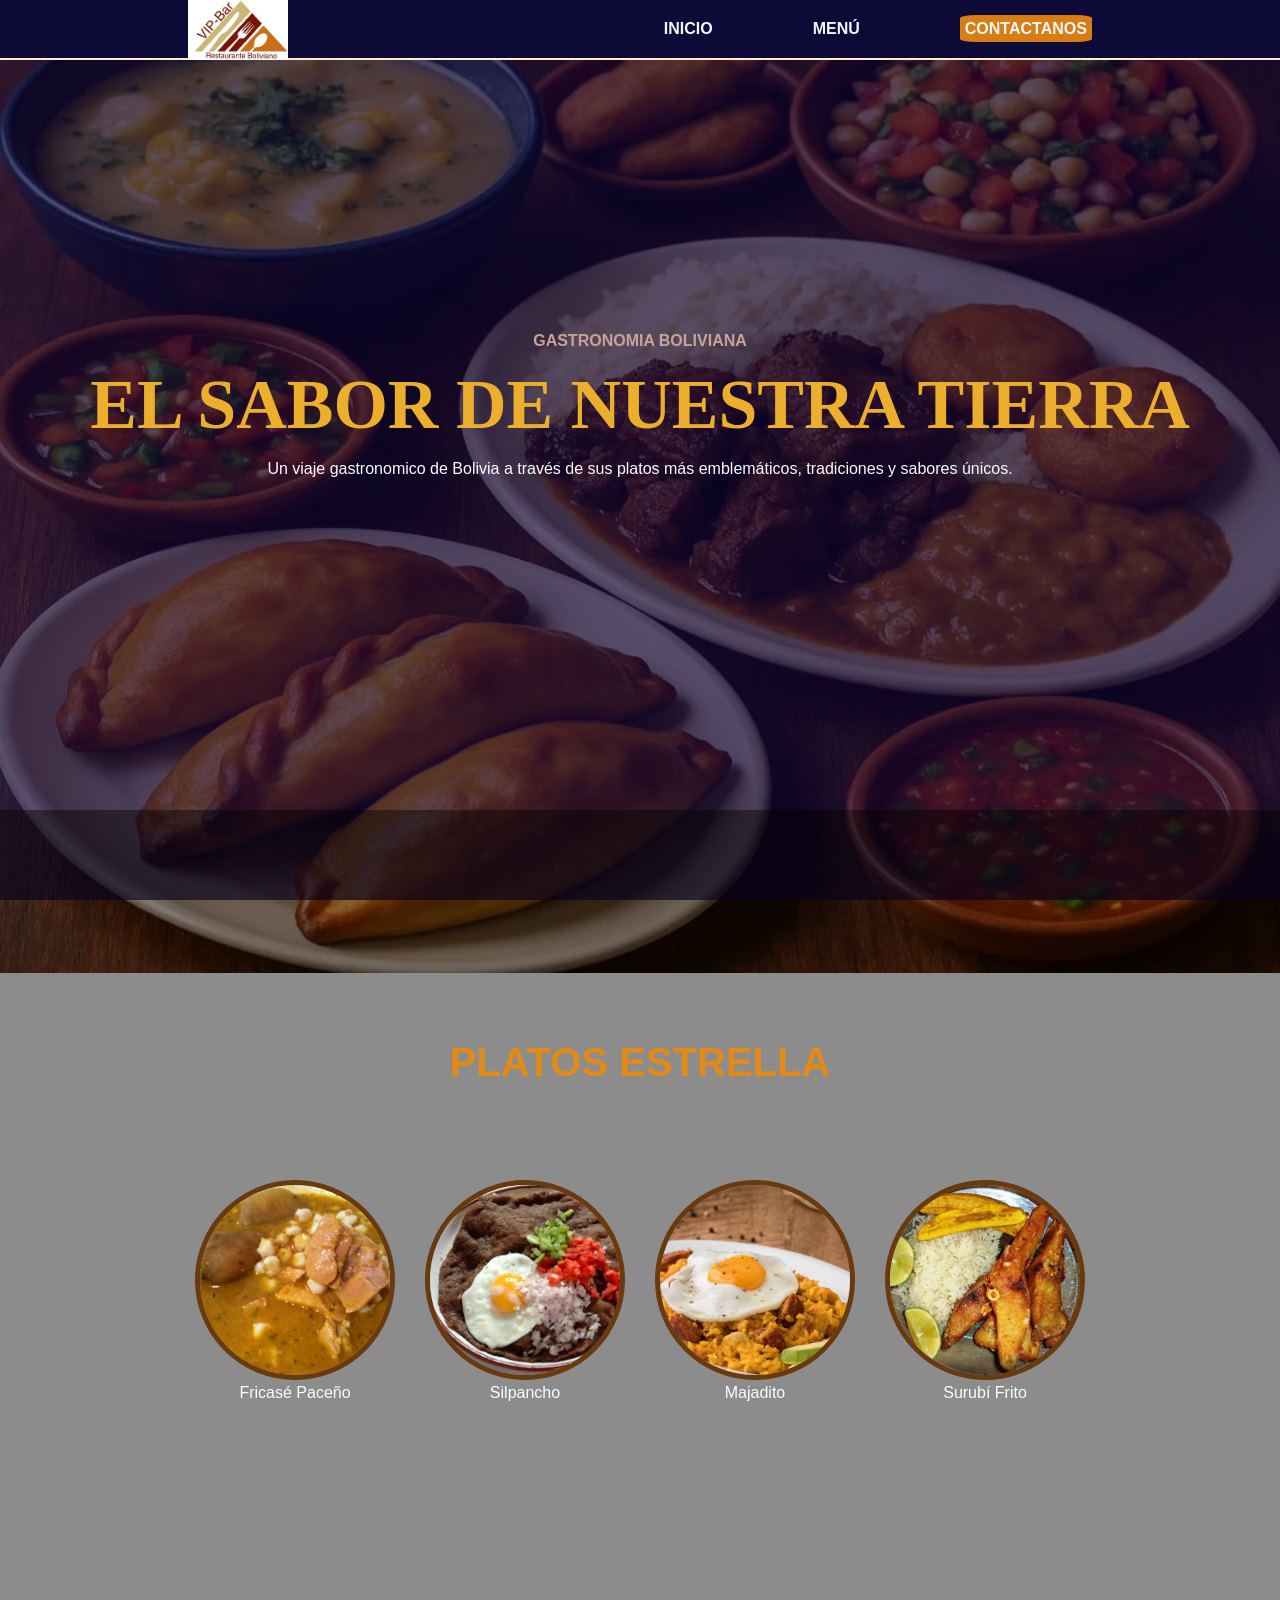
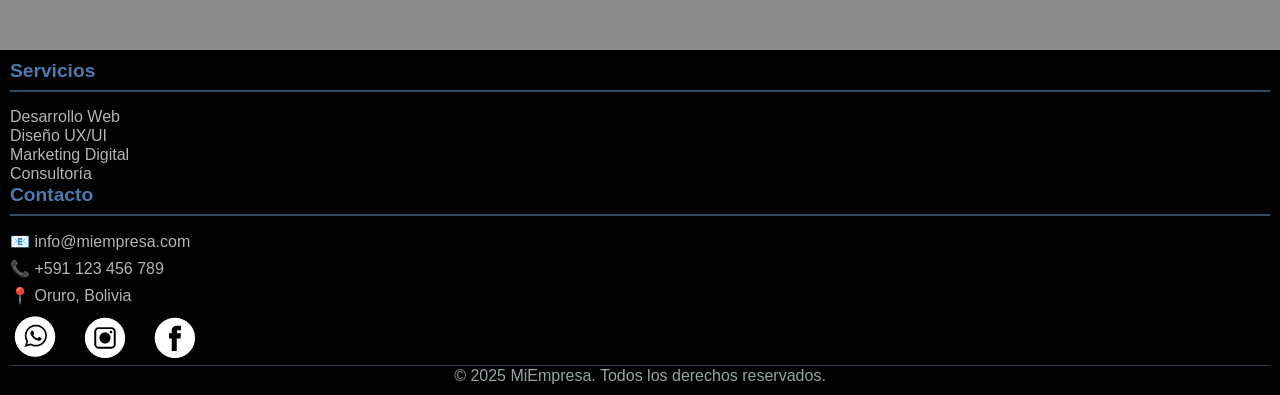
<file: index.html>
<!DOCTYPE html>
<html lang="en">
<head>
    <meta charset="UTF-8">
    <meta name="viewport" content="width=device-width, initial-scale=1.0">
    <title>Platos TIpicos de BOLIVIA</title>
    <link rel="icon" href="logo bol.webp">
    <link rel="stylesheet" href="style.css">
</head>
<body>
    <nav>
        <div class="logo">
            <img src="logo bol.webp" alt="">
        </div>
        <ul class="enlaces">
            <li><a class="enlace" href="platos.html">INICIO</a></li>
            <li><a class="enlace" href="menu.html">MENÚ</a></li>
            <li><a class="enlace contactos" href="contactanos.html">CONTACTANOS</a></li>
        </ul>
    </nav>
    <div class="fondo">
        <div class="parrafo">
            <p>GASTRONOMIA BOLIVIANA</p>
            <h1>EL SABOR DE NUESTRA TIERRA</h1>
            <p class="texto">Un viaje gastronomico de Bolivia a través de sus platos más emblemáticos, tradiciones y sabores únicos.</p>
        </div>
        <div class="contenedor">
            <h2>PLATOS ESTRELLA</h2>
            <div class="cuadros">
                <div class="cuadro">
                    <img src="img1.jpg" alt="">
                    <div class="comida">
                        <p>Fricasé Paceño</p>
                    </div>
                </div>
                <div class="cuadro">
                    <img src="img2.jpg" alt="">
                    <div class="comida">
                        <p>Silpancho</p>
                    </div>
                </div>
                <div class="cuadro">
                    <img src="img3.jpg" alt="">
                    <div class="comida">
                        <p>Majadito</p>
                    </div>
                </div>
                <div class="cuadro">
                    <img src="img4.png" alt="">
                    <div class="comida">
                        <p>Surubí Frito</p>
                    </div>
                </div>
            </div>
        </div>
    </div>
    <footer>
        <div class="footer-section">
            <h4>Servicios</h4>
            <ul class="footer-links">
                <li><a href="#">Desarrollo Web</a></li>
                <li><a href="#">Diseño UX/UI</a></li>
                <li><a href="#">Marketing Digital</a></li>
                <li><a href="#">Consultoría</a></li>
            </ul>
        </div>
        <div class="footer-section">
            <h4>Contacto</h4>
            <div class="footer-contact">
                <p>📧 info@miempresa.com</p>
                <p>📞 +591 123 456 789</p>
                <p>📍 Oruro, Bolivia</p>
            </div>
        </div>
        <div class="redes">
            <a href="https://web.whatsapp.com/">
                <img src="whatsapp.png">
            </a>
            <a href="https://www.instagram.com/?hl=es-la%3F%2F">
                <img src="instagram.png" alt="">
            </a>
            <a href="https://www.facebook.com/">
                <img src="facebook.png" alt="">
            </a>
        </div>
        <div class="footer-bottom">
            <p>&copy; 2025 MiEmpresa. Todos los derechos reservados.</p>
        </div>
    </footer>
</body>
</html>
</file>
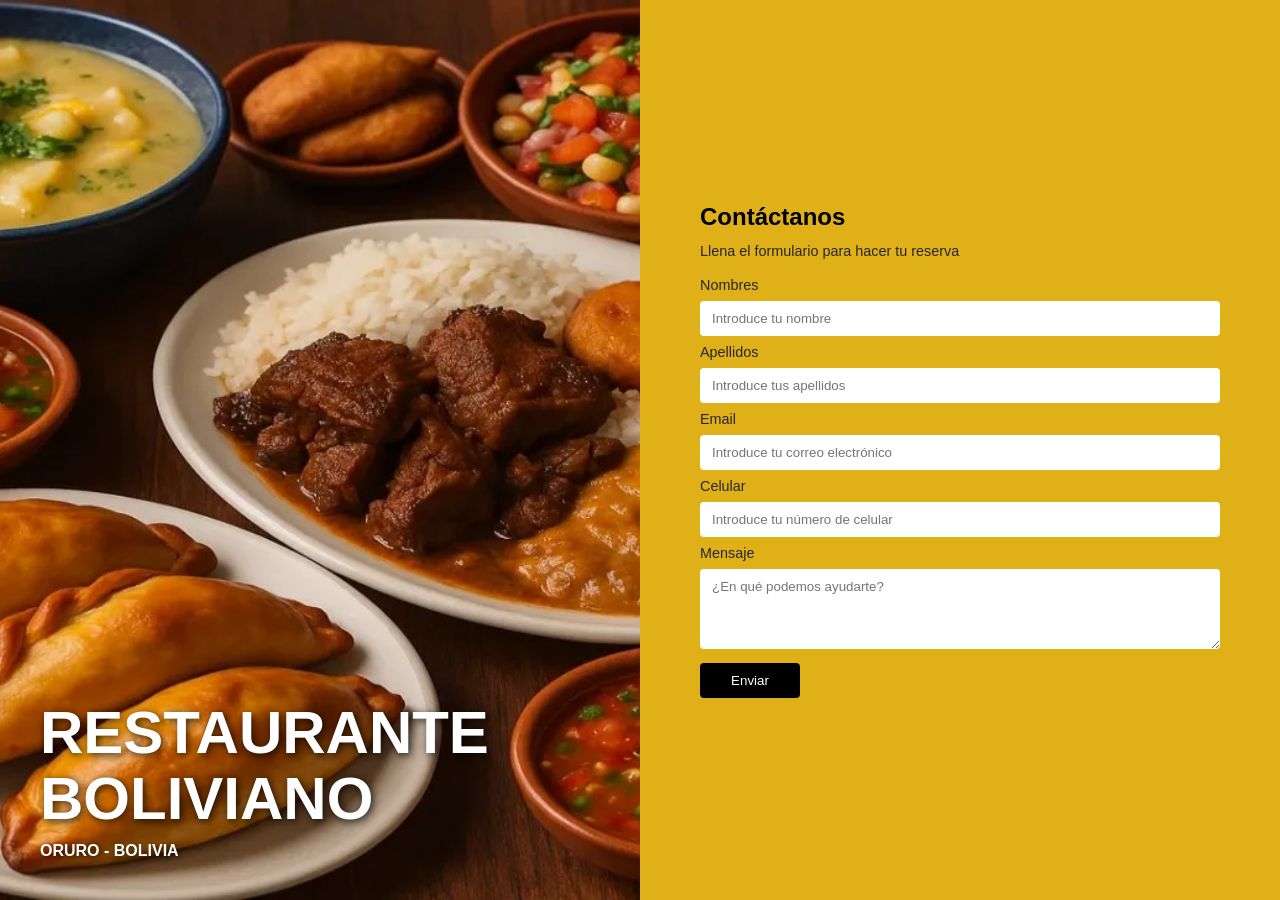
<file: contactanos.html>
<!DOCTYPE html>
<html lang="en">
<head>
    <meta charset="UTF-8">
    <meta name="viewport" content="width=device-width, initial-scale=1.0">
    <title>Document</title><link rel="stylesheet" href="style3.css">
</head>
<body>
    <section class="contacto">
        <div class="contacto-imagen">
            <h1>RESTAURANTE</h1>
            <h1>BOLIVIANO</h1>
            <p>ORURO - BOLIVIA</p>
        </div>
    <div class="contacto-form">
        <h2>Contáctanos</h2>
        <p>Llena el formulario para hacer tu reserva</p>

        <label>Nombres</label>
        <input type="text" placeholder="Introduce tu nombre">

        <label>Apellidos</label>
        <input type="text" placeholder="Introduce tus apellidos">

        <label>Email</label>
        <input type="email" placeholder="Introduce tu correo electrónico">

        <label>Celular</label>
        <input type="tel" placeholder="Introduce tu número de celular">

        <label>Mensaje</label>
        <textarea placeholder="¿En qué podemos ayudarte?"></textarea>

        <button type="submit">Enviar</button>
    </div>
</section>
</body>
</html>
</file>
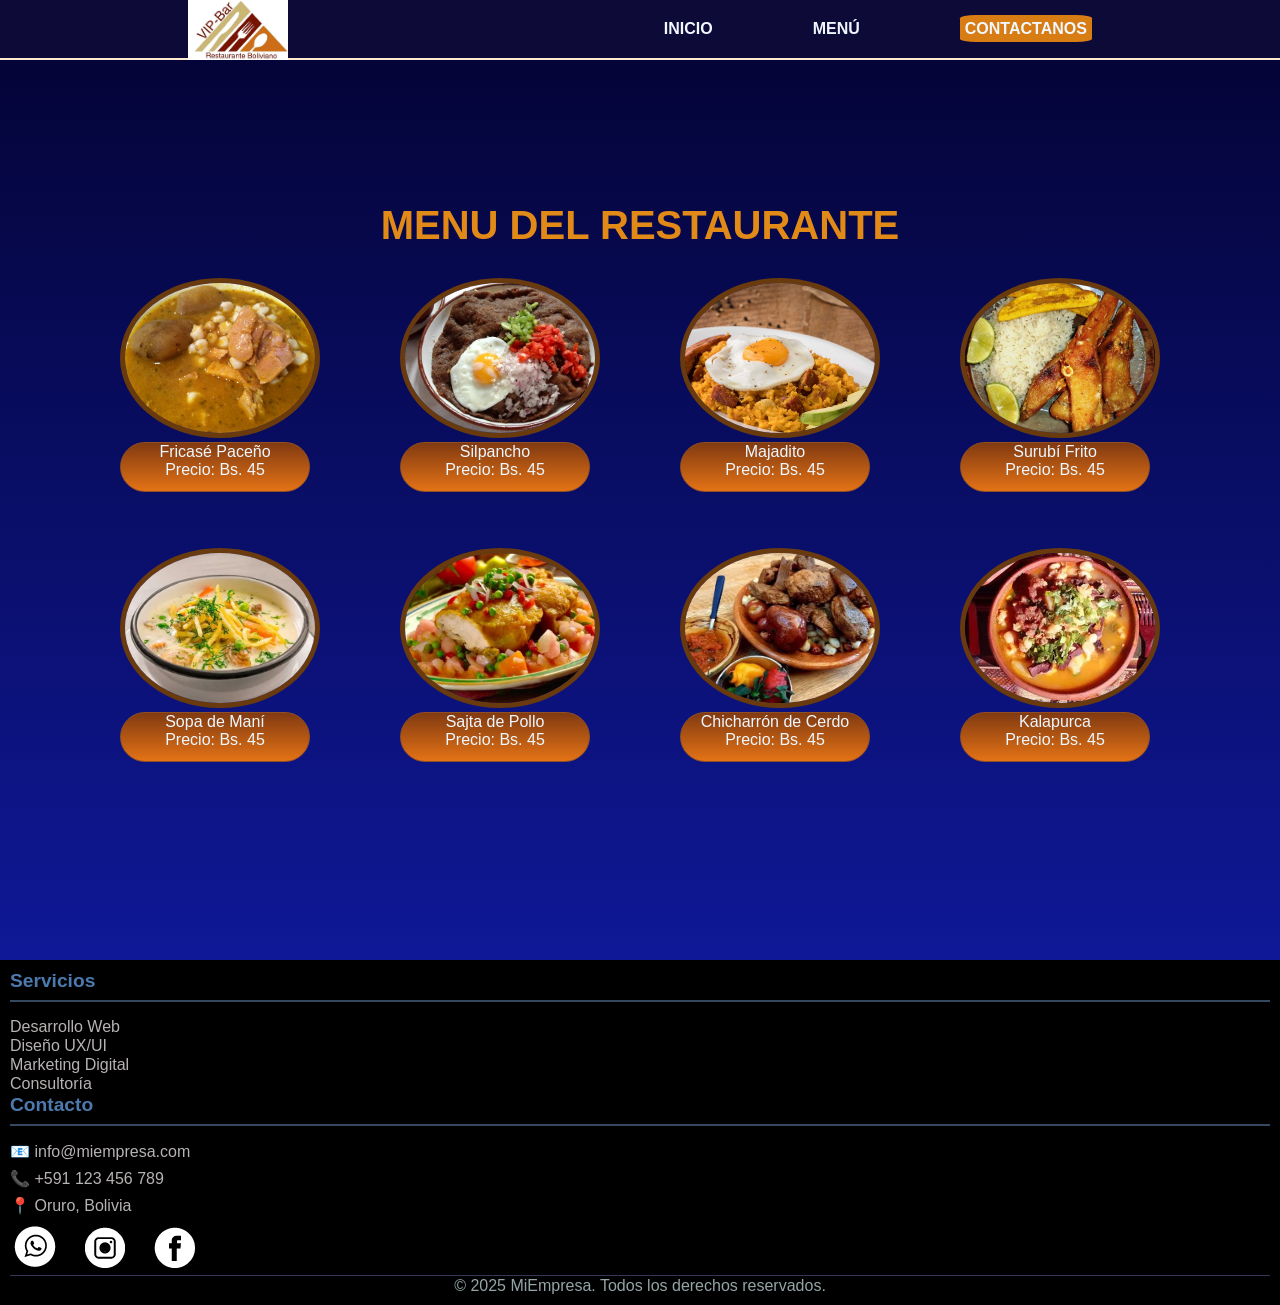
<file: menu.html>
<!DOCTYPE html>
<html lang="en">
<head>
    <meta charset="UTF-8">
    <meta name="viewport" content="width=device-width, initial-scale=1.0">
    <title>Document</title>
    <link rel="stylesheet" href="style2.css">
</head>
<body>
    <nav>
        <div class="logo">
            <img src="logo bol.webp" alt="">
        </div>
        <ul class="enlaces">
            <li><a class="enlace" href="platos.html">INICIO</a></li>
            <li><a class="enlace" href="menu.html">MENÚ</a></li>
            <li><a class="enlace contactos" href="contactanos.html">CONTACTANOS</a></li>
        </ul>
    </nav>
    <div class="contenedor">
        <h2>MENU DEL RESTAURANTE</h2>
        <div class="cuadros">
            <div class="cuadro">
                <img src="img1.jpg" alt="">
                <div class="texto">
                    <P class="Precio">Fricasé Paceño <br> Precio: Bs. 45</P>
                </div>
            </div>
            <div class="cuadro">
                <img src="img2.jpg" alt="">
                <div class="texto">
                    <P class="Precio">Silpancho <br> Precio: Bs. 45</P>
                </div>
            </div>
            <div class="cuadro">
                <img src="img3.jpg" alt="">
                <div class="texto">
                    <P class="Precio">Majadito <br> Precio: Bs. 45</P>
                </div>
            </div>
            <div class="cuadro">
                <img src="img4.png" alt="">
                <div class="texto">
                    <P class="Precio">Surubí Frito <br> Precio: Bs. 45</P>
                </div>
            </div>
        </div>
        <div class="cuadros">
            <div class="cuadro">
                <img src="img5.webp" alt="">
                <div class="texto">
                    <P>Sopa de Maní <br> Precio: Bs. 45</P>
                </div>
            </div>
            <div class="cuadro">
                <img src="img6.webp" alt="">
                <div class="texto">
                    <P>Sajta de Pollo <br> Precio: Bs. 45</P>
                </div>
            </div>
            <div class="cuadro">
                <img src="img7.webp" alt="">
                <div class="texto">
                    <P>Chicharrón de Cerdo <br> Precio: Bs. 45</P>
                </div>
            </div>
            <div class="cuadro">
                <img src="img8.webp" alt="">
                <div class="texto">
                    <P>Kalapurca <br> Precio: Bs. 45</P>
                </div>
            </div>
        </div>
    </div>
    <footer>
        <div class="footer-section">
            <h4>Servicios</h4>
            <ul class="footer-links">
                <li><a href="#">Desarrollo Web</a></li>
                <li><a href="#">Diseño UX/UI</a></li>
                <li><a href="#">Marketing Digital</a></li>
                <li><a href="#">Consultoría</a></li>
            </ul>
        </div>
        <div class="footer-section">
            <h4>Contacto</h4>
            <div class="footer-contact">
                <p>📧 info@miempresa.com</p>
                <p>📞 +591 123 456 789</p>
                <p>📍 Oruro, Bolivia</p>
            </div>
        </div>
        <div class="redes">
            <a href="https://web.whatsapp.com/">
                <img src="whatsapp.png">
            </a>
            <a href="https://www.instagram.com/?hl=es-la%3F%2F">
                <img src="instagram.png" alt="">
            </a>
            <a href="https://www.facebook.com/">
                <img src="facebook.png" alt="">
            </a>
        </div>
        <div class="footer-bottom">
            <p>&copy; 2025 MiEmpresa. Todos los derechos reservados.</p>
        </div>
    </footer>
</body>
</html>
</file>
<file: style.css>
*{
    margin: 0%;
    padding: 0%;
    box-sizing: border-box;
    font-family: arial;
}
nav{
    background-color: rgb(13, 10, 56);
    display: flex;
    justify-content: space-around;
    height: 60px;
    width: 100%;
    z-index: 10;
    border-bottom: 2px solid blanchedalmond;
    position: fixed;
}
.enlaces{
    display: flex;
    gap: 100px;
    list-style: none;
    align-items: center;
}
.enlace{
    text-decoration: none;
    color: aliceblue;
    font-weight: bold;
}
.enlace:hover{
    color: aqua;
    transition: 0.8s;
    font-size: 22px;
}
.contactos{
    background-color: rgb(216, 125, 20);
    padding: 5px;
    border-radius: 12%;
}
.contactos:hover{
    background-color: rgb(165, 42, 42);
    color: aqua;
    transition: 1s;
    padding: 10px;
    border-radius: 25%;
}
.logo{
    width: auto;
    height: 60px;
}
.logo img{
    width: 100%;
    height: 100%;
    object-fit: cover;
}
.fondo{ 
    background: linear-gradient(rgba(10, 3, 53, 0.651), rgba(10, 3, 53, 0.651)), url('bolivia_fondo.jpg') no-repeat;
    background-size: cover;
    width: 100%;
    height: 100%;
    background-attachment: fixed;
}
.parrafo{
    position: relative;
    color: rgb(199, 164, 148);
    display: flex;
    justify-content: center;
    flex-direction: column;
    align-items: center;
    width: auto;
    height: 100vh;
    font-weight: bold;
    height: 90vh;
    gap: 15px;
}
.parrafo:hover{
    font-size: 20px;
    transition: 1s;
}
h1{
    font-size: 70px;
    font-family: 'Times New Roman', Times, serif;
    color: rgb(235, 174, 45);
}
h1:hover{
    transition: 0.5s;
    font-size: 75px;
}
.texto{
    color: rgb(252, 252, 255);
    font-weight: normal;
}
.contenedor{
    background-color: rgba(3, 0, 0, 0.452);
    position: relative;
    width: auto;
    height: calc(100vh - 60px);
    display: flex;
    flex-direction: column;
    justify-content: center;
}
h2{
    color: rgb(226, 138, 23);
    font-size: 40px;
    font-weight: normal;
    display: flex;
    justify-content: center;
    padding-bottom: 95px;
    font-weight: bolder;
}
.cuadros{
    display: flex;
    flex-direction: row;
    justify-content: center;
    gap: 30px;
    padding-bottom: 40px;
}
.cuadro{
    width: 200px;
    height: 200px;
}
.cuadro:hover{
    scale: 1.1;
    transition: 0.7s;
    font-size: 30px;
    gap: 10px;
}
.cuadro img{
    width: 100%;
    height: 100%;
    object-fit: cover;
    border-radius: 50%;
    border: solid;
    border-width: 5px;
    border-color: rgb(105, 58, 14);
}
.comida{
    color: rgb(252, 252, 255);
    text-align: center;
}
footer {
    background-color: blue;
    background: black;
    color: rgb(65, 65, 187);
    padding: 10px;
    margin-top: auto;
}
.footer-container {
    max-width: 1200px;
    margin: 0 auto;
    padding: 0 20px;
    display: flex;
    gap: 2x;
}
.footer-title {
    font-size: 1.8rem;
    color: rgb(76, 122, 175);
    margin-bottom: 1rem;
}
.footer-section h4 {
    font-size: 1.2rem;
    color: rgb(76, 122, 175);
    margin-bottom: 1rem;
    border-bottom: 2px solid #34495e;
    padding-bottom: 0.5rem;
}
.footer-description {
    color: rgb(184, 179, 179);
    line-height: 1.6;
}
.footer-links {
    list-style: none;
}
.footer-links li {
    margin-bottom: 1px;
}
.footer-links a {
    color: rgb(184, 179, 179);
    text-decoration: none;
    transition: color 0.3s ease;
}
.footer-links a:hover {
    color: rgb(76, 122, 175);
}
.footer-contact p {
    margin-bottom: 0.5rem;
    color: rgb(184, 179, 179);
}
.redes{
    width: auto;
    height: 50px;
    display: flex;
    gap: 20px;
}
.redes img{
    width: 100%;
    height: 100%;
    object-fit: cover;
}
.footer-bottom {
    border-top: 1px solid rgb(55, 55, 85);
    margin-top: 2px;
    padding-top: 1px;
    text-align: center;
    color: rgb(149, 165, 166);
}
@media (max-width: 768px) {
    nav {
        height: auto;
        flex-direction: column;
        background: linear-gradient(rgb(62, 177, 197), rgb(35, 16, 117));
        position: relative;
    }
    .logo {
        display: flex;
        flex-direction: column;
        justify-content: center;
        align-items: center;
        position: relative;
        margin: 10px;
    }
    .logo img {
        width: auto;
        height: 60px;
    }
    .enlaces {
        display: flex;
        flex-direction: column;
        justify-content: center;
        align-items: center;
        position: relative;
        gap: 10px;
        margin-bottom: 10px;
    }
    .enlaces li {
        display: flex;
        text-align: center;
    }
    .enlaces a {
        display: flex;
        flex-direction: column;
        justify-content: center;
        align-items: center;
        width: 260px;
        height: 40px;
        background: rgba(255,255,255,0.1);
        border-radius: 10px;
        border: 1px double rgba(255,255,255,0.2);
    }
    h1{
        font-size: 40px;
        margin-left: 15px;
    }
    h1:hover{
    transition: 0.5s;
    font-size: 42px;
    }
    .texto{
        padding: 15px;
    }
    .parrafo{
        position: relative;
        height: 320px;
    }
    h2{
        font-size: 30px;
        padding-bottom: 20px;
    }
    .contenedor{
        position: relative;
        width: auto;
        height: auto;
    }
    .cuadros{
        display: flex;
        flex-direction: column;
        align-items: center;
    }
    .cuadro{
        padding: 10px;
    }
    .cuadro:hover{
        scale: 1.1;
        transition: 0.7s;
        font-size: 15px;
    }
    .footer-container {
        flex-direction: column;
        align-items: center;
        text-align: center;
    }
    .footer-section {
        margin-bottom: 20px;
    }
}
</file>
<file: style3.css>
*{
    margin: 0%;
    padding: 0%;
    box-sizing: border-box;
    font-family: arial;
}
.contacto {
    display: flex;
    width: 100%;
    height: 100vh;
}
.contacto-imagen {
    width: 50%;
    position: relative;
    background: url('bolivia_fondo.jpg') center/cover no-repeat;
    display: flex;
    flex-direction: column;
    justify-content: flex-end;
    padding: 40px;
}
.contacto-imagen h1 {
    color: white;
    font-size: 60px;
    text-shadow: 2px 2px 8px rgba(0,0,0,0.8);
    line-height: 1.1;
}
.contacto-imagen p {
    color: white;
    font-weight: bold;
    margin-top: 10px;
    text-shadow: 1px 1px 6px rgba(0,0,0,0.8);
}
.contacto-form {
    width: 50%;
    background: rgb(223, 176, 23);
    padding: 50px 60px;
    display: flex;
    flex-direction: column;
    justify-content: center;
    gap: 8px;
}
.contacto-form h2 {
    color: black;
    margin-bottom: 4px;
}
.contacto-form p {
    color: rgb(39, 39, 39);
    margin-bottom: 10px;
    font-size: 0.9rem;
}
.contacto-form label {
    font-size: 0.9rem;
    font-weight: 500;
    color: rgb(39, 39, 39);
}
.contacto-form input,
.contacto-form textarea {
    width: 100%;
    padding: 10px 12px;
    border: none;
    border-radius: 4px;
    font-family: arial;
}
.contacto-form textarea {
    height: 80px;
    resize: vertical;
}
.contacto-form button {
    width: 100px;
    padding: 10px;
    background: black;
    color: white;
    border: none;
    border-radius: 4px;
    cursor: pointer;
    margin-top: 6px;
}
.contacto-form button:hover {
    background: rgba(47, 100, 214, 0.979);
    transition: 0.6s;
}
@media (max-width: 768px) {
    .contacto-imagen h1 {
        font-size: 35px;
        text-shadow: 2px 2px 8px rgba(0,0,0,0.8);
        line-height: 1.1;
    }
    .contacto-imagen {
        width: 100%;
    }
    .contacto {
        flex-direction: column;
        height: auto;
    }
    .contacto-form {
        width: 100%;
    }
    .contacto-imagen {
        height: 300px;
    }
}
</file>
<file: style2.css>
*{
    margin: 0%;
    padding: 0%;
    box-sizing: border-box;
    font-family: arial;
}
nav{
    background-color: rgb(13, 10, 56);
    display: flex;
    justify-content: space-around;
    height: 60px;
    width: 100%;
    z-index: 10;
    border-bottom: 2px solid blanchedalmond;
    
}
.enlaces{
    display: flex;
    gap: 100px;
    list-style: none;
    align-items: center;
}
.enlace{
    text-decoration: none;
    color: aliceblue;
    font-weight: bold;
}
.enlace:hover{
    color: aqua;
    transition: 0.8s;
    font-size: 22px;
}
.contactos{
    background-color: rgb(216, 125, 20);
    padding: 5px;
    border-radius: 12%;
}
.contactos:hover{
    background-color: rgb(165, 42, 42);
    color: aqua;
    transition: 1s;
    padding: 10px;
    border-radius: 25%;
}
.logo{
    width: auto;
    height: 60px;
}
.logo img{
    width: 100%;
    height: 100%;
    object-fit: cover;
}
.contenedor{
    background: linear-gradient(rgb(4, 4, 56), rgb(15, 24, 151));
    position: relative;
    width: 100%;
    height: 100vh;
    display: flex;
    flex-direction: column;
    justify-content: center;
}
h2{
    color: rgb(226, 138, 23);
    display: flex;
    justify-content: center;
    font-weight: bold;
    font-size: 40px;
    font-weight: bold;
    margin-bottom: 30px;
}
.cuadros{
    display: flex;
    flex-direction: row;
    justify-content: center;
    gap: 80px;
    padding-bottom: 70px;
    z-index: 5;
}
.cuadro{
    width: 200px;
    height: 200px;

    padding-bottom: 40px;
}
.cuadro:hover{
    scale: 1.1;
    transition: 0.7s;
    font-size: 18px;
    gap: 10px;
}
.cuadro img{
    width: 100%;
    height: 100%;
    object-fit: cover;
    border-radius: 50%;
    border: solid;
    border-width: 5px;
    border-color: rgb(105, 58, 14);
}
.texto{
    width: 190px;
    height: 50px;
    color: aliceblue;
    text-align: center;
    position: flex;
    border-width: 1px;
    border-color: rgb(145, 80, 36);
    border-style: solid;
    background: linear-gradient( rgb(129, 58, 17), rgb(228, 115, 22));
    border-radius: 30px;
}
.precio{
    color: rgb(32, 32, 92);
    text-align: center;
    font-weight: bold;
}
footer {
    background-color: blue;
    background: black;
    color: rgb(65, 65, 187);
    padding: 10px;
    margin-top: auto;
}
.footer-container {
    max-width: 1200px;
    margin: 0 auto;
    padding: 0 20px;
    display: flex;
    gap: 2x;
}
.footer-title {
    font-size: 1.8rem;
    color: rgb(76, 122, 175);
    margin-bottom: 1rem;
}
.footer-section h4 {
    font-size: 1.2rem;
    color: rgb(76, 122, 175);
    margin-bottom: 1rem;
    border-bottom: 2px solid #34495e;
    padding-bottom: 0.5rem;
}
.footer-description {
    color: rgb(184, 179, 179);
    line-height: 1.6;
}
.footer-links {
    list-style: none;
}
.footer-links li {
    margin-bottom: 1px;
}
.footer-links a {
    color: rgb(184, 179, 179);
    text-decoration: none;
    transition: color 0.3s ease;
}
.footer-links a:hover {
    color: rgb(76, 122, 175);
}
.footer-contact p {
    margin-bottom: 0.5rem;
    color: rgb(184, 179, 179);
}
.redes{
    width: auto;
    height: 50px;
    display: flex;
    gap: 20px;
}
.redes img{
    width: 100%;
    height: 100%;
    object-fit: cover;
}
.footer-bottom {
    border-top: 1px solid rgb(55, 55, 85);
    margin-top: 2px;
    padding-top: 1px;
    text-align: center;
    color: rgb(149, 165, 166);
}
@media (max-width: 768px) {
    nav {
        height: auto;
        flex-direction: column;
        background: linear-gradient(rgb(62, 177, 197), rgb(35, 16, 117));
        position: relative;
    }
    .logo {
        display: flex;
        flex-direction: column;
        justify-content: center;
        align-items: center;
        position: relative;
        margin: 10px;
    }
    .logo img {
        width: auto;
        height: 60px;
    }
    .enlaces {
        display: flex;
        flex-direction: column;
        justify-content: center;
        align-items: center;
        position: relative;
        gap: 10px;
        margin-bottom: 10px;
    }
    .enlaces li {
        display: flex;
        text-align: center;
    }
    .enlaces a {
        display: flex;
        flex-direction: column;
        justify-content: center;
        align-items: center;
        width: 260px;
        height: 40px;
        background: rgba(255,255,255,0.1);
        border-radius: 10px;
        border: 1px double rgba(255,255,255,0.2);
    }
    .contenedor{
        position: relative;
        width: auto;
        height: auto;
    }
    h2{
        padding: 14px;
    }
    .cuadros{
        display: flex;
        flex-direction: column;
        align-items: center;
    }
    .cuadro{
        padding: 10px;
    }
    .cuadro:hover{
        scale: 1.1;
        transition: 0.7s;
        font-size: 15px;
    }
}
</file>
